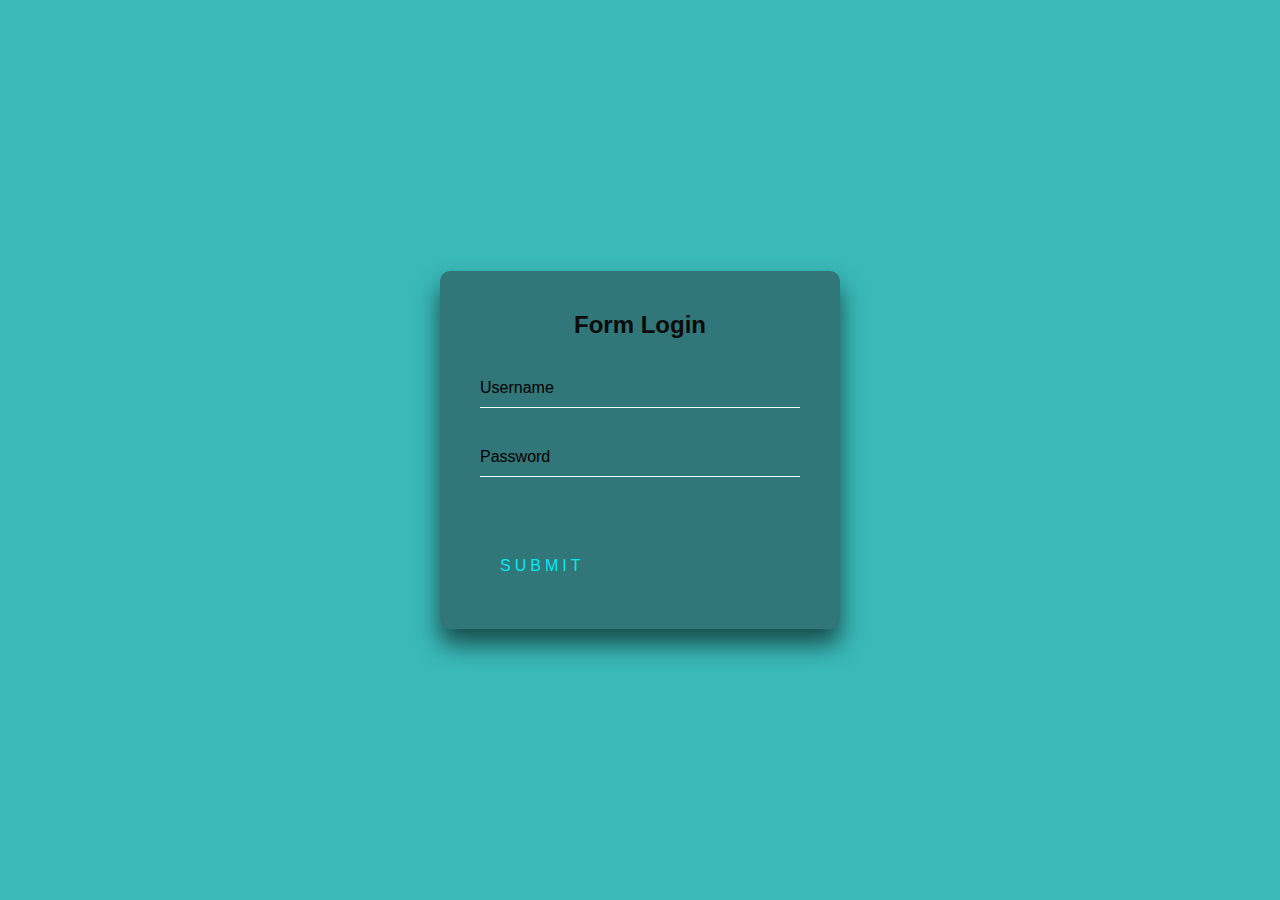
<file: formlogin/index.html>
<!DOCTYPE html>
<html lang="en">
<head>
    <meta charset="UTF-8">
    <meta name="viewport" content="width=device-width, initial-scale=1.0">
    <link rel="stylesheet" href="style.css">
    <title>form login</title>
</head>
<body>
    <div class="login-box">
        <h2>Form Login</h2>
        <form action="">
            <div class="user-box">
                <input type="text" name=""required="">
                <label>
                    Username
                </label>
            </div>
            <div class="user-box">
                <input type="password" name="" required="">
                <label>Password</label>
            </div>
                <a href="">
                    <span></span>
                    <span></span>
                    <span></span>
                    <span></span>
                    Submit
                </a>
        </form>
    </div>
</body>
</html>
</file>
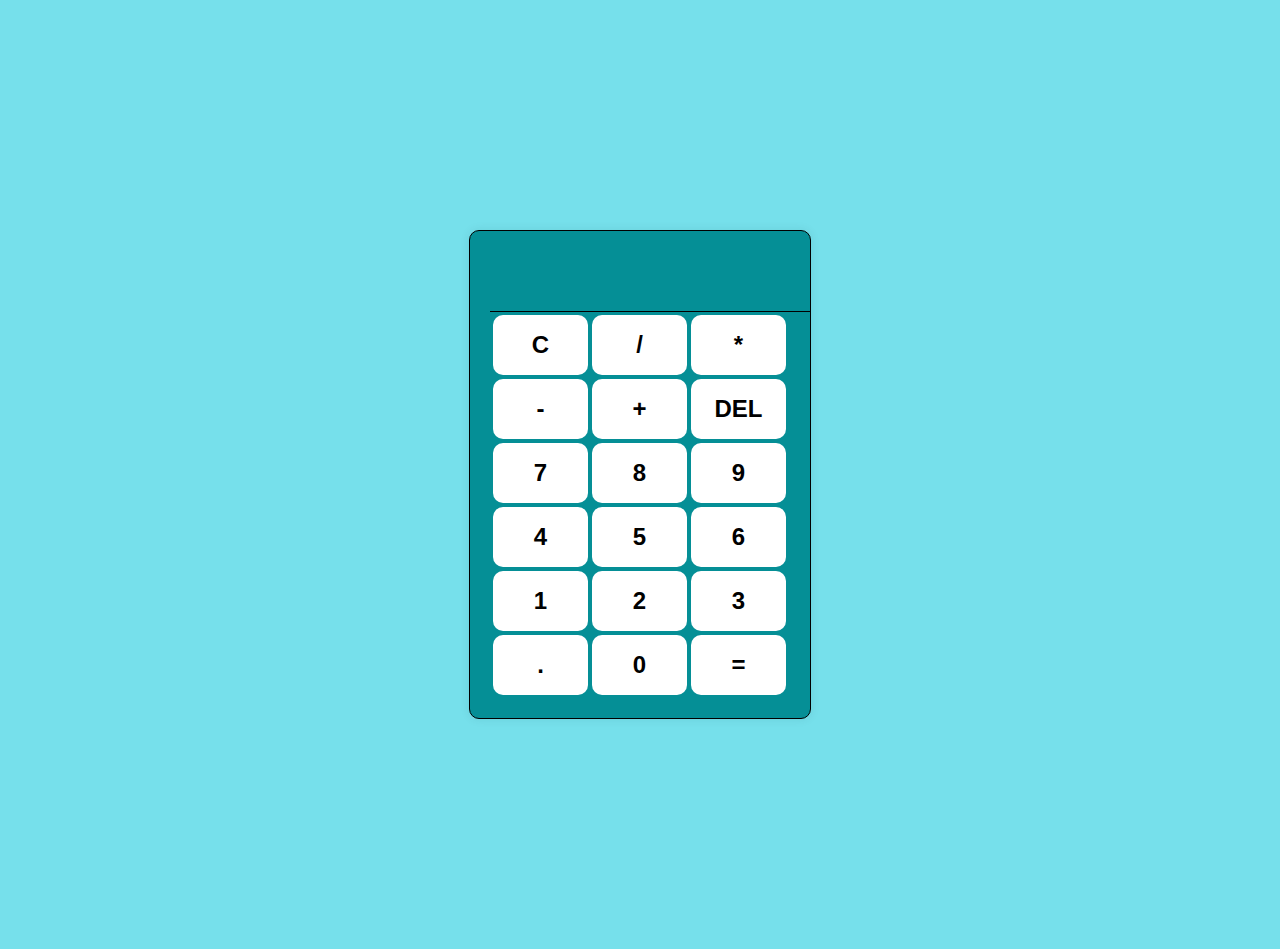
<file: kalkulator/index.html>
<!DOCTYPE html>
<html lang="en">
<head>
    <meta charset="UTF-8">
    <meta name="viewport" content="width=device-width, initial-scale=1.0">
    <title>Calculator</title>
    <link rel="stylesheet" href=" css/style.css">
</head>
<body>
    <div class="calculator">
        <div class="display" id="display"></div>
      <table>
        <tr>
            <td><button>C</button></td>
            <td><button>/</button></td>
            <td><button>*</button></td>
        </tr>
        <tr>
            <td><button>-</button></td>
            <td><button>+</button></td>
            <td><button>DEL</button></td>
        </tr>
        <tr>
            <td><button>7</button></td>
            <td><button>8</button></td>
            <td><button>9</button></td>
        </tr>
        <tr>
            <td><button>4</button></td>
            <td><button>5</button></td>
            <td><button>6</button></td>
        </tr>
        <tr>
            <td><button>1</button></td>
            <td><button>2</button></td>
            <td><button>3</button></td>
        </tr>
        <tr>
            <td><button>.</button></td>
            <td><button>0</button></td>
            <td><button>=</button></td>
        </tr>
    </div>
      </table>
    <script src=" js/javac.js"></script>
</body>
</html>
</file>
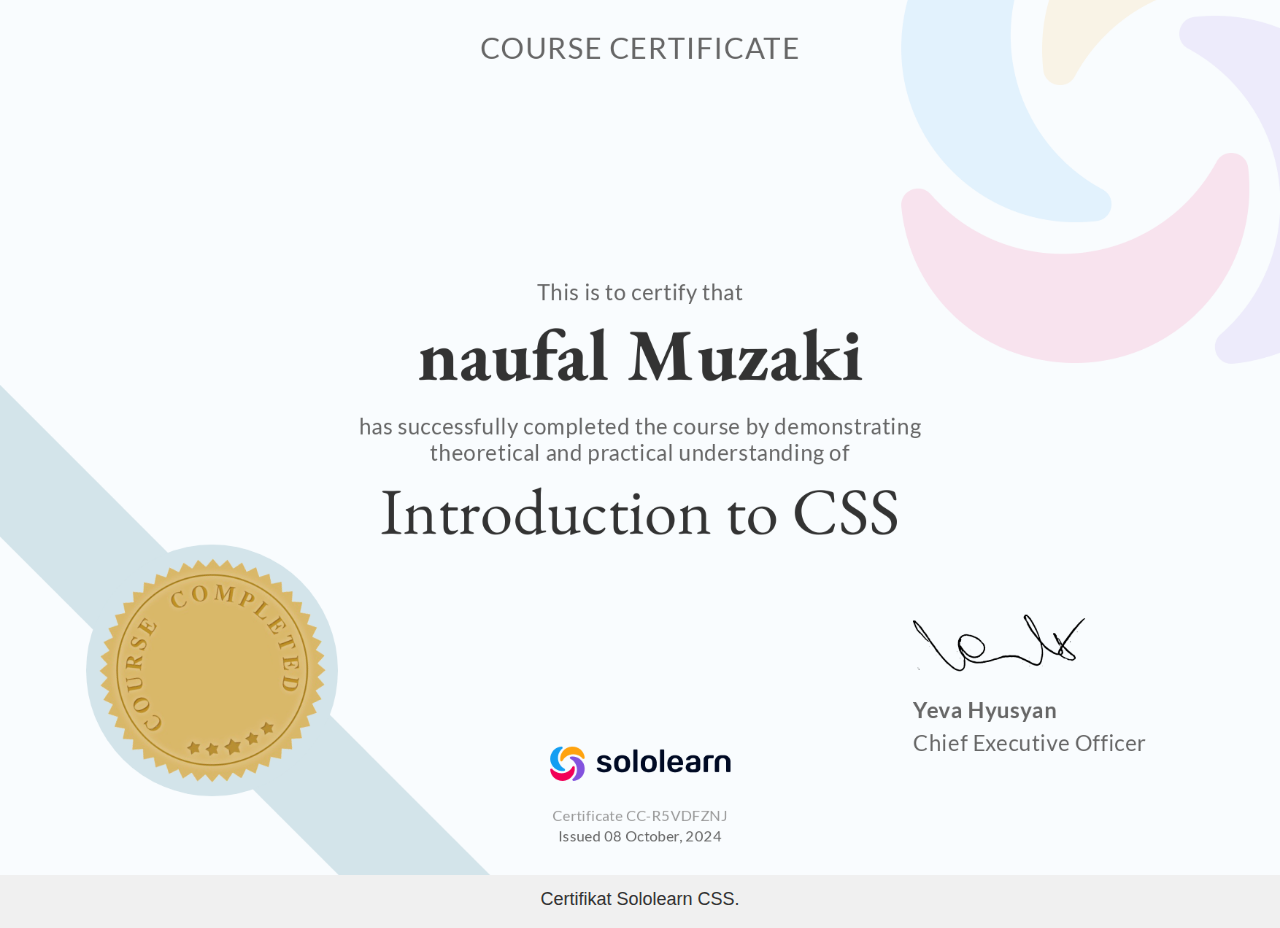
<file: certifikat/cer css.html>
<!DOCTYPE html>
<html lang="id">
<head>
    <meta charset="UTF-8">
    <meta name="viewport" content="width=device-width, initial-scale=1.0">
    <title>Gambar dengan Teks di Bawah</title>
    <style>
        body {
            display: flex;
            justify-content: center;
            align-items: center;
            height: 100vh;
            margin: 0;
            font-family: Arial, sans-serif;
            background-color: #f0f0f0;
        }
        .container {
            text-align: center;
        }
        img {
            max-width: 100%;
            height: auto;
        }
        p {
            margin-top: 10px;
            font-size: 18px;
            color: #333;
        }
    </style>
</head>
<body>
    <div class="container">
        <img src="css.png" alt="Gambar">
        <p>Certifikat Sololearn CSS.</p>
    </div>
</body>
</html>
</file>
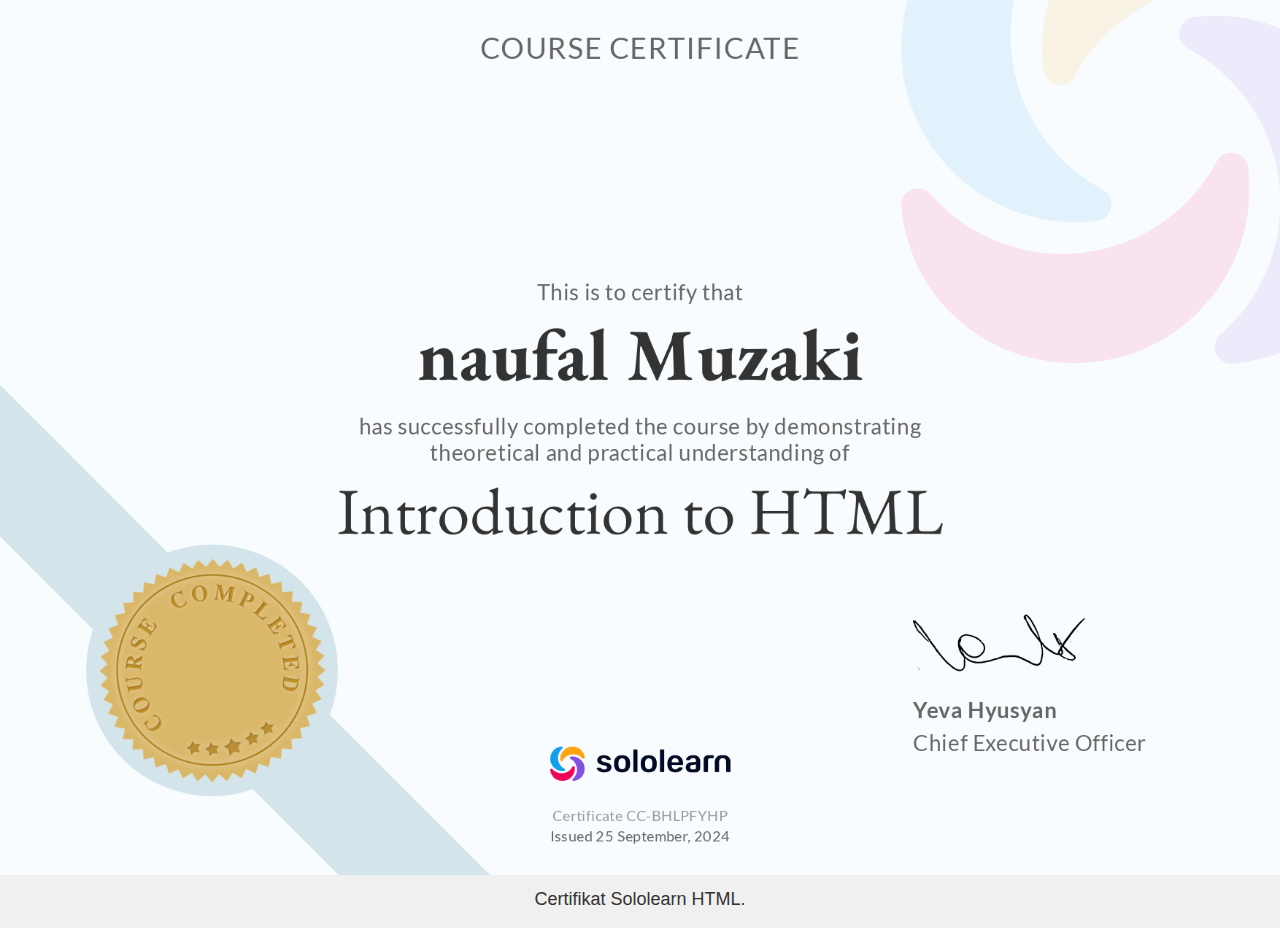
<file: certifikat/cer html.html>
<!DOCTYPE html>
<html lang="id">
<head>
    <meta charset="UTF-8">
    <meta name="viewport" content="width=device-width, initial-scale=1.0">
    <title>Gambar dengan Teks di Bawah</title>
    <style>
        body {
            display: flex;
            justify-content: center;
            align-items: center;
            height: 100vh;
            margin: 0;
            font-family: Arial, sans-serif;
            background-color: #f0f0f0;
        }
        .container {
            text-align: center;
        }
        img {
            max-width: 100%;
            height: auto;
        }
        p {
            margin-top: 10px;
            font-size: 18px;
            color: #333;
        }
    </style>
</head>
<body>
    <div class="container">
        <img src="html.png" alt="Gambar">
        <p>Certifikat Sololearn HTML.</p>
    </div>
</body>
</html>
</file>
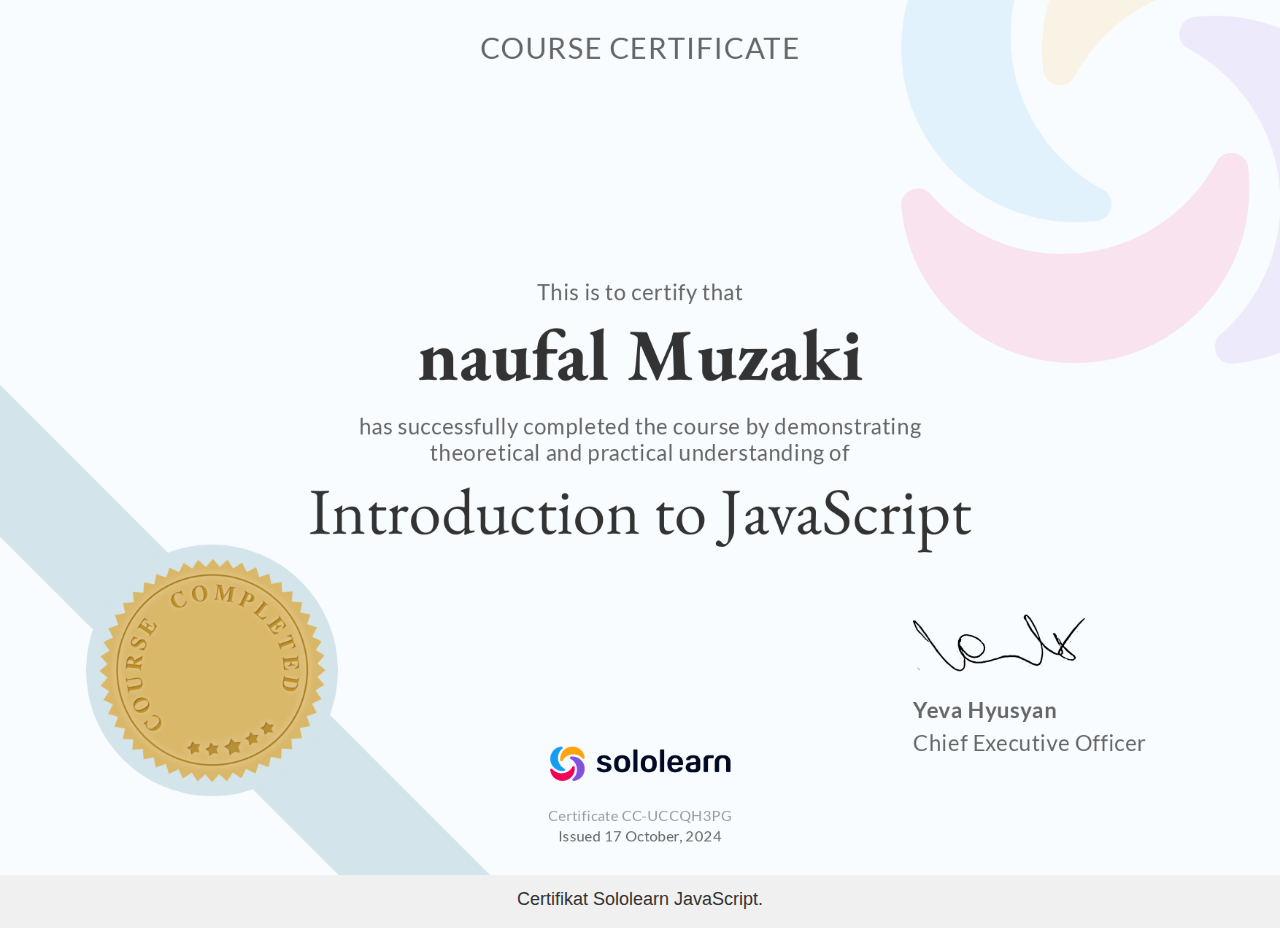
<file: certifikat/cer js.html>
<!DOCTYPE html>
<html lang="id">
<head>
    <meta charset="UTF-8">
    <meta name="viewport" content="width=device-width, initial-scale=1.0">
    <title>Gambar dengan Teks di Bawah</title>
    <style>
        body {
            display: flex;
            justify-content: center;
            align-items: center;
            height: 100vh;
            margin: 0;
            font-family: Arial, sans-serif;
            background-color: #f0f0f0;
        }
        .container {
            text-align: center;
        }
        img {
            max-width: 100%;
            height: auto;
        }
        p {
            margin-top: 10px;
            font-size: 18px;
            color: #333;
        }
    </style>
</head>
<body>
    <div class="container">
        <img src="js.png" alt="Gambar">
        <p>Certifikat Sololearn JavaScript.</p>
    </div>
</body>
</html>
</file>
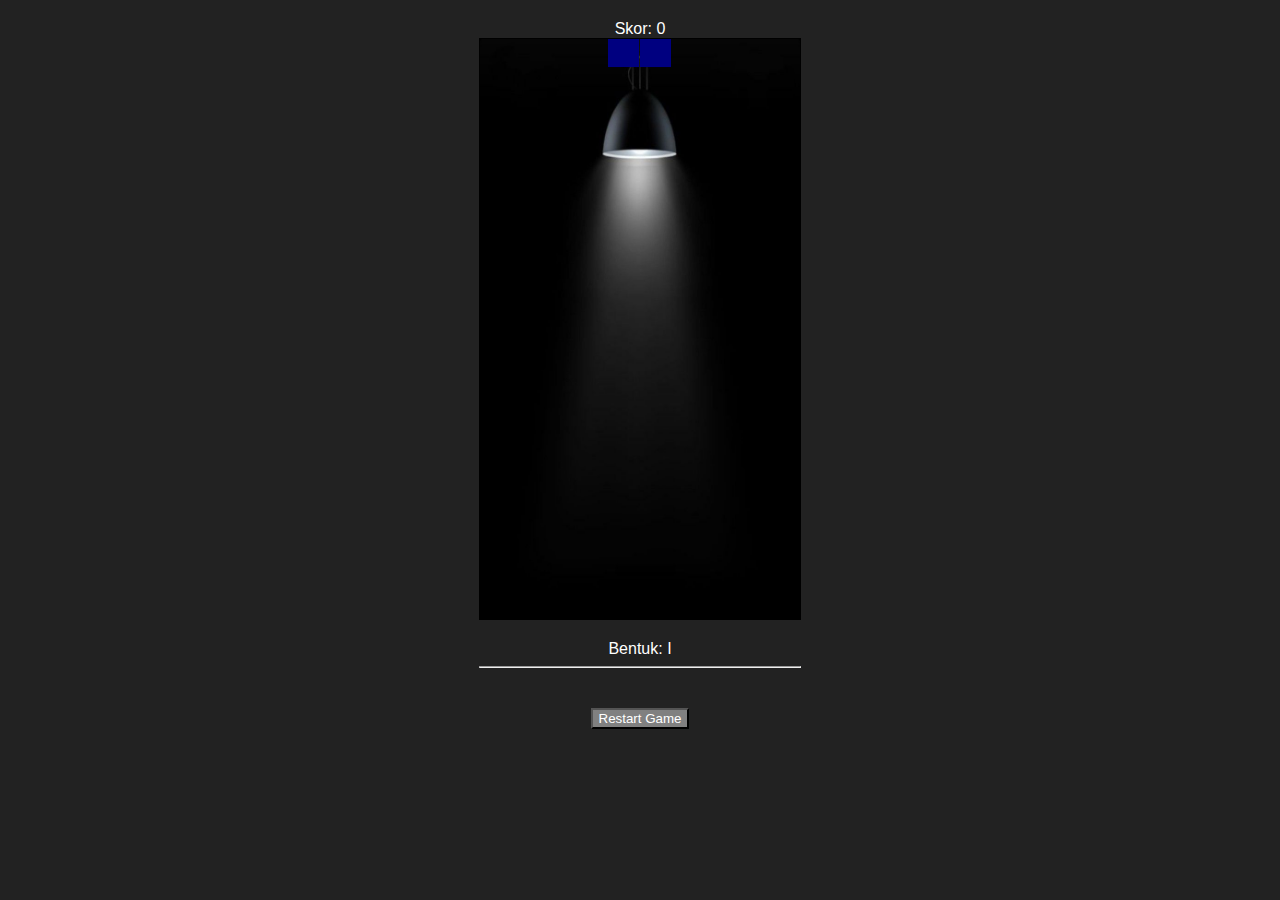
<file: game tetris/tetris.html>
<!DOCTYPE html>
<html lang="en">
<head>
  <meta charset="UTF-8">
  <meta name="viewport" content="width=device-width, initial-scale=1.0">
  <title>Document</title>
  <link rel="stylesheet" href="style.css">
</head>
<body>
  <div>
    <div id="AllLinesOut">Skor: 0</div>
    <div id="TetrisDIV">
      <canvas width="320" height="640" id="game"></canvas>
    </div>
    <div id="nextFigureDIV">Bentuk: X</div>
    <hr>
    <div id="restartButton">
      <button id="restartButton">Restart Game</button>
    </div>
  </div>
  <script src="java.js">
    </script>
    
</body>
</html>
</file>
<file: formlogin/style.css>
body {
    margin : 0;
    padding: 0;
    font-family: sans-serif;
    background: rgb(58, 185, 185);
}



.login-box {
    position: absolute;
    top: 50%;
    left: 50%;
    width: 400px;
    padding: 40px;
    transform:translate(-50%, -50%);
    background:  rgba(39, 52, 56, 0.5);
    box-sizing: border-box; 
    box-shadow: 0 15px 25px rgba(0,0,0, .6);
    border-radius: 10px;
}
.login-box h2 {
    margin: 0 0 30px;
    padding: 0;
    color: #0b0b0b;
    text-align:center;

}

.login-box .user-box {
    position: relative;
}

.login-box .user-box input {
    width: 100%;
    padding: 10px 0;
    font-size: 16px;
    color: white;
    margin-bottom: 30px;
    border: none;
    border-bottom: 1px solid #fff;
    outline: none;
    background: transparent;
}

.login-box .user-box label {
    position:absolute;
    top: 0;
    left: 0;
    padding: 10px 0;
    font-size: 16px;
    color: #000000;
    pointer-events: none;
    transition: .5s;
}

.login-box .user-box input:focus ~ label,
.login-box .user-box input:valid ~ label {
    top: -25px;
    left: 0;
    color: #03e9f4;
    font-size: 12px;
}

.login-box form a {
    position: relative;
    display: inline-block;
    padding: 10px 20px;
    color: #03e9f4;
    font-size: 16px;
    text-decoration: none;
    text-transform: uppercase;
    overflow: hidden;
    transition: .5s;
    margin-top: 40px;
    letter-spacing: 4px;
}

.login-box a:hover {
    background: #03e9f4;
    color: #fff;
    border-radius: 5px;
    box-shadow: 0 0 5px #03e9f4,
                0 0 25px #03e9f4,
                0 0 50px #03e9f4,
                0 0 100px #03e9f4;
}
/*
.login-box a span {
    position: absolute;
    display: block;

}


.login-box a span:nth-child(1) {
    top: 0;
    left: -100%;
    width: 100%;
    height: 2px;
    background: linear-gradient(90deg, transparent, #03e9f4);
    animation: btn-anim1 1s linear infinite;
}

@keyframes btn-anim1 {
    0% {
        left: -100%;
    }
    50%, 100% {
        left: 100%;
    }
}

.login-box a span:nth-child(2) {
    top: -100%;
    right: 0;
    width: 2px;
    height: 100%;
    background: linear-gradient(180deg, transparent, #03e9f4);
    animation: btn-anim2 1s linear infinite;
    animation-delay: .25s;
}

@keyframes btn-anim2 {
    0% {
        top: -100%;
    }
    50%, 100% {
        top: 100%;
    }
}

.login-box a span:nth-child(3) {
    bottom: 0;
    right: -100%;
    height: 2px;
    width: 100%;
    background: linear-gradient(270deg, transparent, #03e9f4);
    animation: btn-anim3 1s linear infinite;
    animation-delay: .5s;
}

@keyframes btn-anim3 {
    0% {
        right: -100%;
    }
    50%, 100% {
        right: 100%;
    }
}

.login-box a span:nth-child(4) {
    bottom: 0;
    left: 0;
    height: 100%;
    width: 2px;
    background: linear-gradient(360deg, transparent, #03e9f4);
    animation: btn-anim4 1s linear infinite;
    animation-delay: .75s;
}

@keyframes btn-anim4 {
    0% {
        bottom: -100%;
    }
    50%, 100% {
        bottom: 100%;
    }
}
    
*/
</file>
<file: kalkulator/css/style.css>
body {
    background-color: rgb(118, 224, 235);
}      
.calculator {
    width: 300px;
    margin: 230px auto;
    background-color: rgb(5, 143, 150);
    padding: 20px;
    border: 1px solid black;
    border-radius: 10px;
    box-shadow: 0 0 10px rgba(15, 59, 68, 0.1);
  }
  
  .display {
    width: 100%;
    height: 40px;
    font-size: 24px;
    font-weight: bold;
    text-align: right;
    padding: 10px;
    border: none;
    border-bottom: 1px solid black;
  }
  
  .keys {
    margin-top: 20px;
  }
  
  .row {
    display: flex;
    justify-content: space-between;
    margin-bottom: 20px;
  }
  
  button {
    width: 95px;
    height: 60px;
    font-size: 24px;
    font-weight: bold;
    border: none;
    border-radius: 10px;
    background-color: #fff;
    cursor: pointer;
  }
  
  button:hover {
    background-color: #f0f0f0;
  }
</file>
<file: game tetris/style.css>
body {
  margin: 0;
  padding: 0;
  display: flex;
  align-items: center;
  justify-content: center;
  background-color: #222; /* Warna latar belakang */
}

#TetrisDIV {
  border-collapse: collapse;
  border: 1px solid black;
  width: 320px;
  height: 580px;
  display: flex;
  align-items: center;
  justify-content: center;
}

#game {
  background: url('pl.jpg') no-repeat center center;
  background-size: cover;
  width: 100%; /* Pastikan ukurannya mengikuti container */
  height: 100%;
}

#AllLinesOut, #nextFigureDIV {
  margin-top: 20px;
  text-align: center;
  color: white;
  font-family: Arial, sans-serif;
}

#restartButton{
  margin-top: 20px;
  text-align: center;
  color: white;
  font-family: Arial, sans-serif;
}

button{
  background-color: gray;
}
</file>
